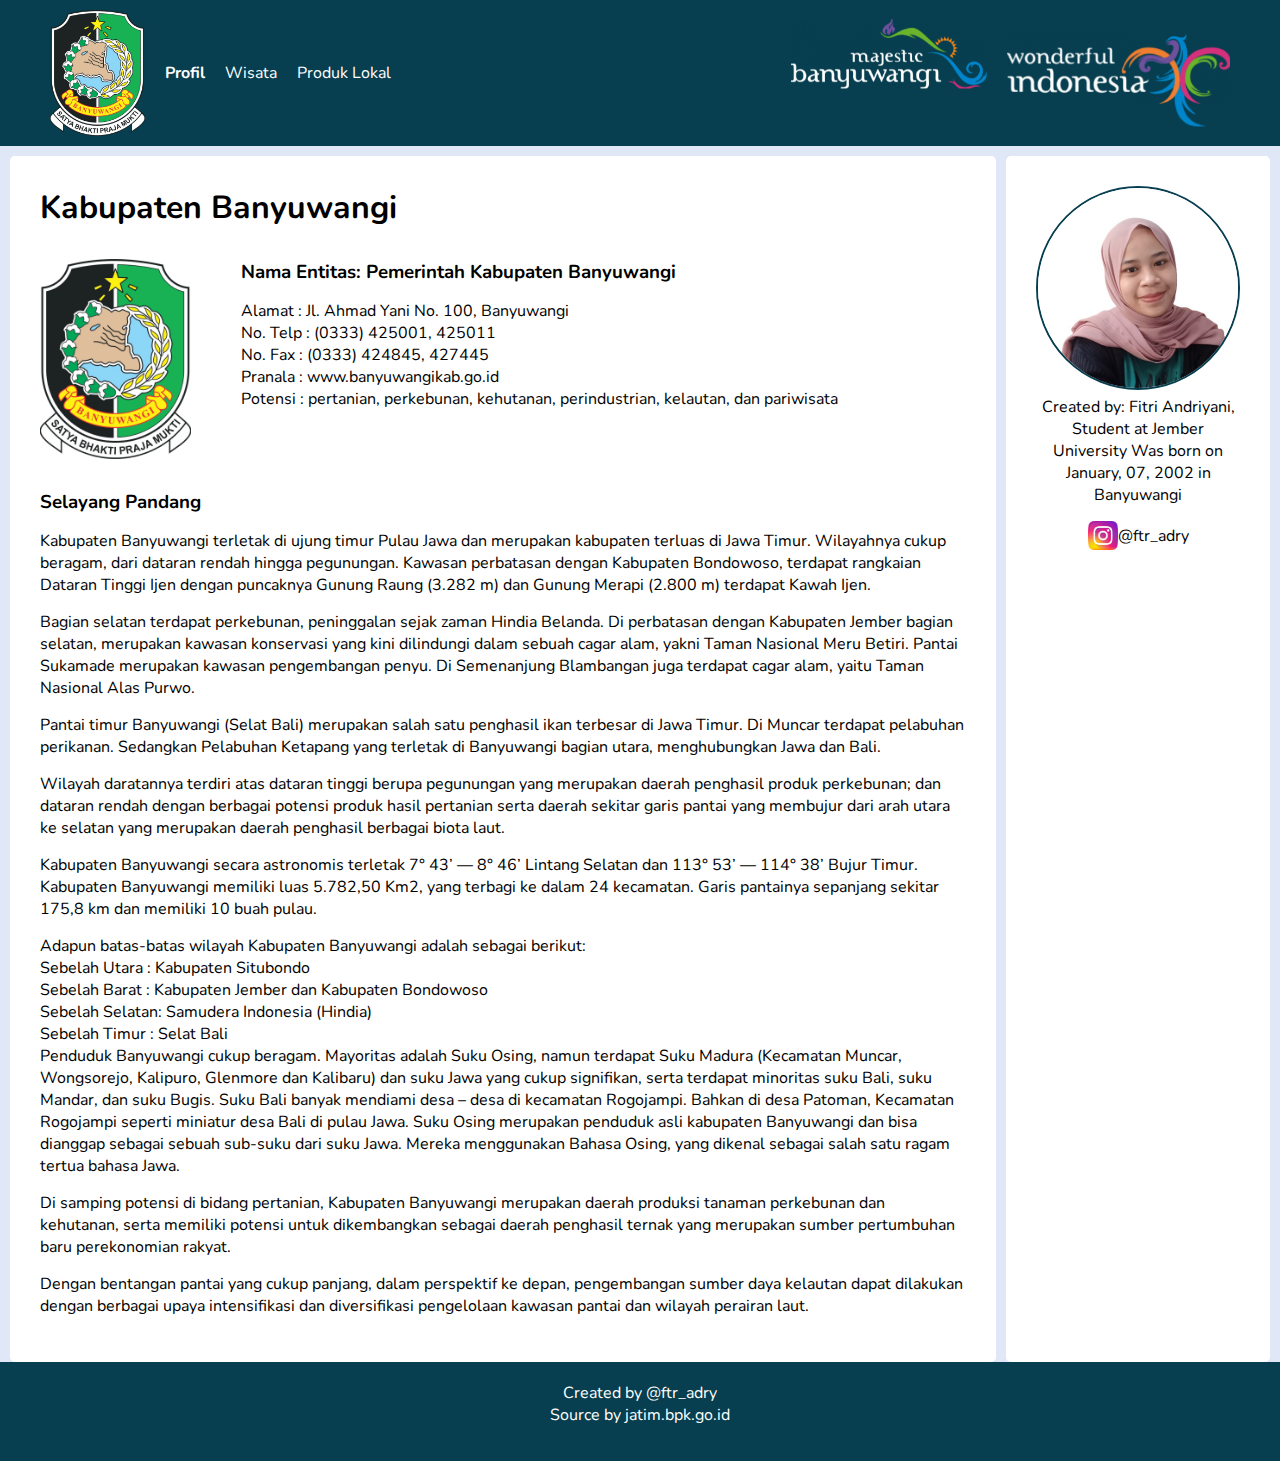
<file: index.html>
<!DOCTYPE html>
<html lang="en">
<head>
    <meta charset="UTF-8">
    <meta http-equiv="X-UA-Compatible" content="IE=edge">
    <meta name="viewport" content="width=device-width, initial-scale=1.0">
    <link rel="stylesheet" href="style/style.css">
    <link rel="preconnect" href="https://fonts.googleapis.com">
    <link rel="preconnect" href="https://fonts.gstatic.com" crossorigin>
    <link href="https://fonts.googleapis.com/css2?family=Galada&family=Nunito&display=swap" rel="stylesheet">
    <title>Banyuwangi</title>
</head>
<body>

    <header>
        <div class="bwi navbar">
            <img src="assets/bwi-logo.png" alt="Logo Banyuwangi">
            <nav>
                <a href=""><b>Profil</b></a>
                <a href="wisata.html">Wisata</a>
                <a href="produk.html">Produk Lokal</a>
            </nav>
        </div>
        <div class="wonderful-logo">
            <img src="assets/majestic-bwi.png" id="majestic-bwi" alt="majestic-bwi image" class="bwi">
            <img src="assets/wonderful-indo.png" id="wonderful-indo" alt="wonderful-indo image" class="indo">
        </div>
    </header>

    <main class="profil">
        <div id="content">
            <h1>Kabupaten Banyuwangi</h1>
            <article id="profil">
                <img src="assets/bwi-logo.png" alt="Logo Banyuwangi">
                <ol>
                    <h3>Nama Entitas: Pemerintah Kabupaten Banyuwangi </h3>
                    <li>Alamat      : Jl. Ahmad Yani No. 100, Banyuwangi</li>
                    <li>No. Telp    : (0333) 425001, 425011</li>
                    <li>No. Fax     : (0333) 424845, 427445</li>
                    <li>Pranala     : www.banyuwangikab.go.id</li>
                    <li>Potensi     : pertanian, perkebunan, kehutanan, perindustrian, kelautan, dan pariwisata</li>
                </ol>
            </article>
            <article>
                <h3>Selayang Pandang </h3>
                <p>
                    Kabupaten Banyuwangi terletak di ujung timur Pulau Jawa dan merupakan kabupaten terluas di Jawa Timur. Wilayahnya cukup beragam, dari dataran rendah hingga pegunungan. Kawasan perbatasan dengan Kabupaten Bondowoso, terdapat rangkaian Dataran Tinggi Ijen dengan puncaknya Gunung Raung (3.282 m) dan Gunung Merapi (2.800 m) terdapat Kawah Ijen.
                </p>
                <p>
                    Bagian selatan terdapat perkebunan, peninggalan sejak zaman Hindia Belanda. Di perbatasan dengan Kabupaten Jember bagian selatan, merupakan kawasan konservasi yang kini dilindungi dalam sebuah cagar alam, yakni Taman Nasional Meru Betiri. Pantai Sukamade merupakan kawasan pengembangan penyu. Di Semenanjung Blambangan juga terdapat cagar alam, yaitu Taman Nasional Alas Purwo.
                </p>
                <p>
                    Pantai timur Banyuwangi (Selat Bali) merupakan salah satu penghasil ikan terbesar di Jawa Timur. Di Muncar terdapat pelabuhan perikanan. Sedangkan Pelabuhan Ketapang yang terletak di Banyuwangi bagian utara, menghubungkan Jawa dan Bali.
                </p>
                <p>
                    Wilayah daratannya terdiri atas dataran tinggi berupa pegunungan yang merupakan daerah penghasil produk perkebunan; dan dataran rendah dengan berbagai potensi produk hasil pertanian serta daerah sekitar garis pantai yang membujur dari arah utara ke selatan yang merupakan daerah penghasil berbagai biota laut.
                </p>
                <p>
                    Kabupaten Banyuwangi secara astronomis terletak 7° 43’ — 8° 46’ Lintang Selatan dan 113° 53’ — 114° 38’ Bujur Timur. Kabupaten Banyuwangi memiliki luas 5.782,50 Km2, yang terbagi ke dalam 24 kecamatan. Garis pantainya sepanjang sekitar 175,8 km dan memiliki 10 buah pulau.
                </p>
                <ol>
                    <li>Adapun batas-batas wilayah Kabupaten Banyuwangi adalah sebagai berikut:</li>
                    <li>Sebelah Utara  :	Kabupaten Situbondo</li>
                    <li>Sebelah Barat  :	Kabupaten Jember dan Kabupaten Bondowoso</li>
                    <li>Sebelah Selatan:	Samudera Indonesia (Hindia)</li>
                    <li>Sebelah Timur  :	Selat Bali</li>
                </ol>
                <p>
                    Penduduk Banyuwangi cukup beragam. Mayoritas adalah Suku Osing, namun terdapat Suku Madura (Kecamatan Muncar, Wongsorejo, Kalipuro, Glenmore dan Kalibaru) dan suku Jawa yang cukup signifikan, serta terdapat minoritas suku Bali, suku Mandar, dan suku Bugis. Suku Bali banyak mendiami desa – desa di kecamatan Rogojampi. Bahkan di desa Patoman, Kecamatan Rogojampi seperti miniatur desa Bali di pulau Jawa. Suku Osing merupakan penduduk asli kabupaten Banyuwangi dan bisa dianggap sebagai sebuah sub-suku dari suku Jawa. Mereka menggunakan Bahasa Osing, yang dikenal sebagai salah satu ragam tertua bahasa Jawa.
                </p>
                <p>
                    Di samping potensi di bidang pertanian, Kabupaten Banyuwangi merupakan daerah produksi tanaman perkebunan dan kehutanan, serta memiliki potensi untuk dikembangkan sebagai daerah penghasil ternak yang merupakan sumber pertumbuhan baru perekonomian rakyat.
                </p>
                <p>
                    Dengan bentangan pantai yang cukup panjang, dalam perspektif ke depan, pengembangan sumber daya kelautan dapat dilakukan dengan berbagai upaya intensifikasi dan diversifikasi pengelolaan kawasan pantai dan wilayah perairan laut.
                </p>
            </article>
        </div>

        <aside>
            <img src="assets/fitri.png" alt="profile-image">
            <p>
                Created by:
                Fitri Andriyani, Student at Jember University
                Was born on January, 07, 2002 in Banyuwangi
            </p>
            <div class="instagram">
                <img src="assets/insta-icon.png" alt="instagram-icon">
                <span>@ftr_adry</span>
            </div>
        </aside>
    </main>
    
    <footer>
        <p>
            Created by @ftr_adry <br>
            Source by <a href="https://jatim.bpk.go.id/kabupaten-banyuwangi" >jatim.bpk.go.id</a>  
        </p>
    </footer>
</body>
</html>
</file>
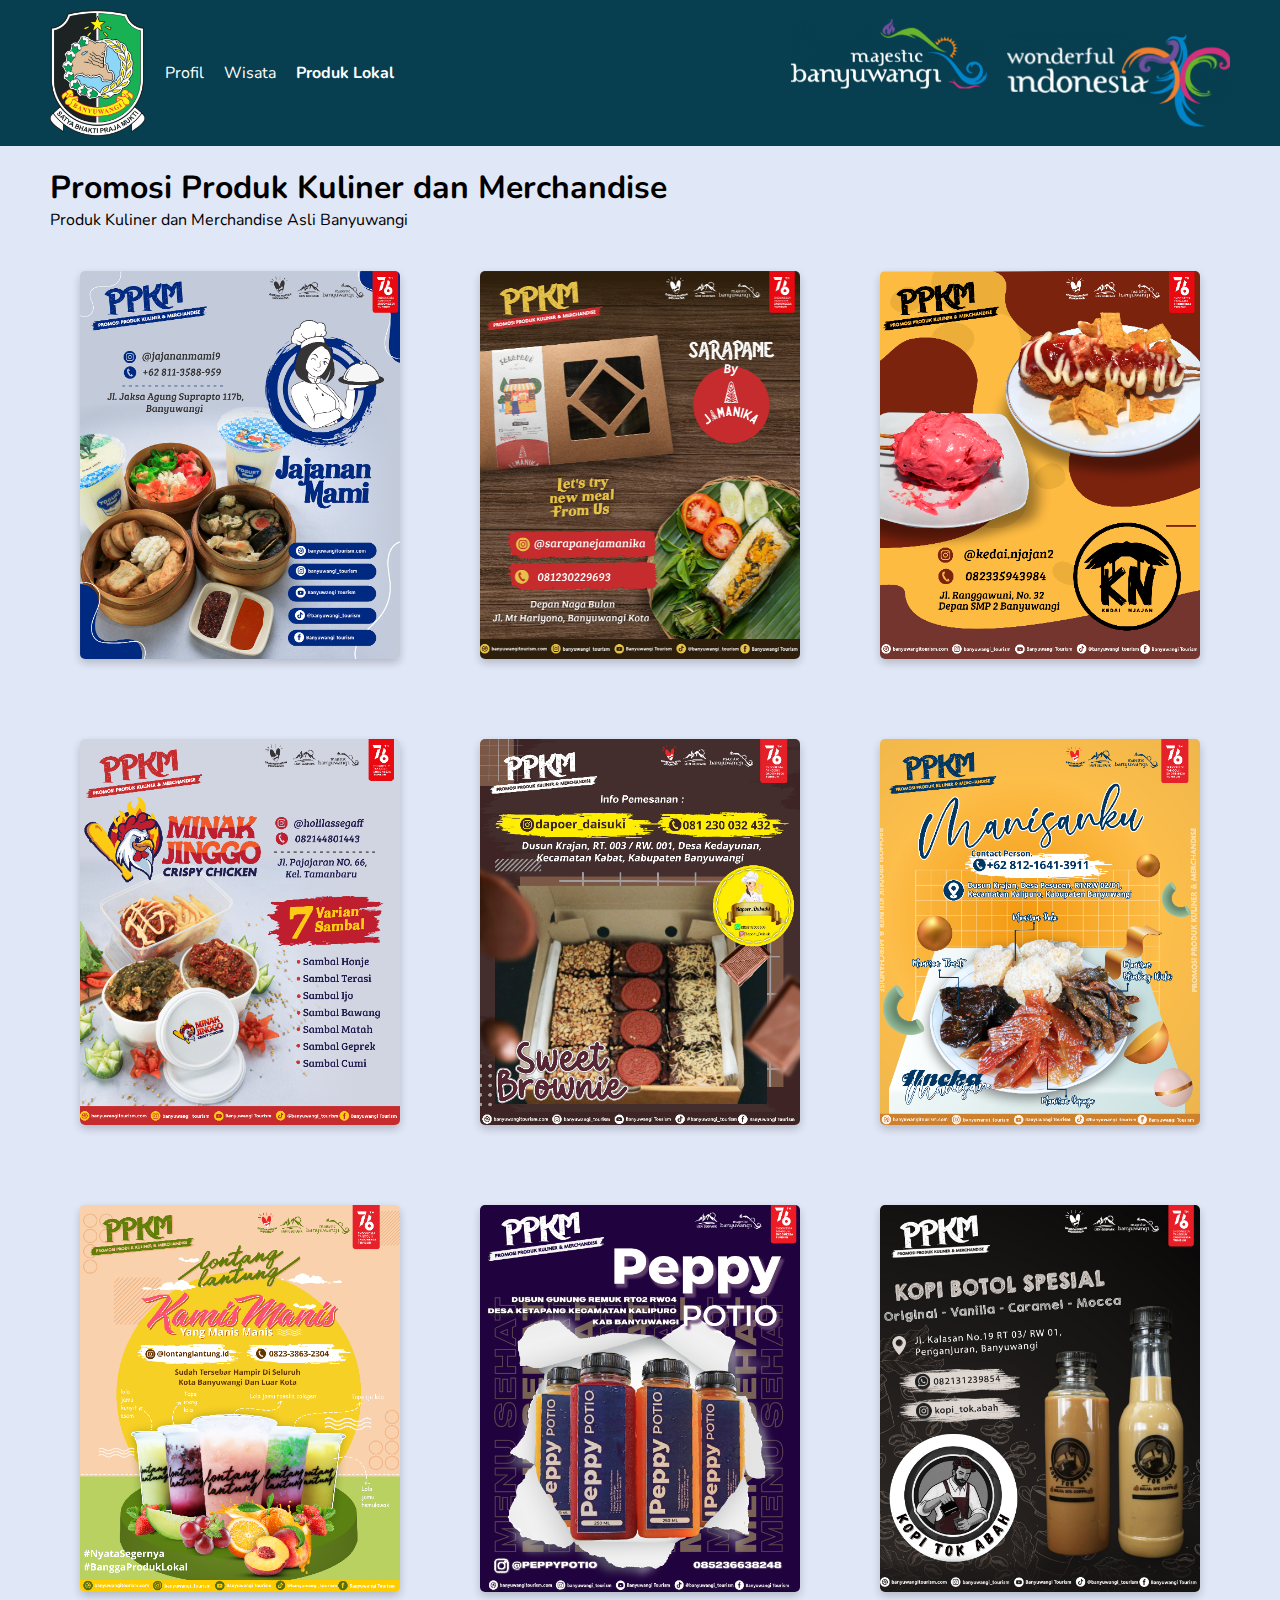
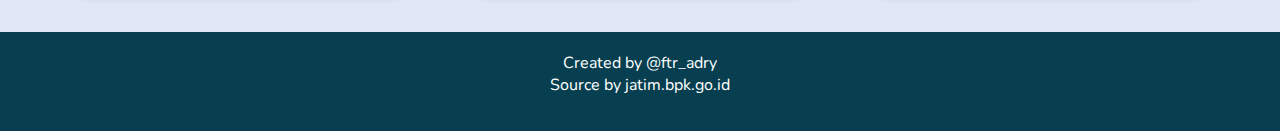
<file: produk.html>
<!DOCTYPE html>
<html lang="en">
<head>
    <meta charset="UTF-8">
    <meta http-equiv="X-UA-Compatible" content="IE=edge">
    <meta name="viewport" content="width=device-width, initial-scale=1.0">
    <link rel="stylesheet" href="style/style.css">
    <link rel="preconnect" href="https://fonts.googleapis.com">
    <link rel="preconnect" href="https://fonts.gstatic.com" crossorigin>
    <link href="https://fonts.googleapis.com/css2?family=Galada&family=Nunito&display=swap" rel="stylesheet">
    <title>Banyuwangi</title>
</head>
<body>

    <header>
        <div class="bwi navbar">
            <img src="assets/bwi-logo.png" alt="Logo Banyuwangi">
            <nav>
                <a href="index.html">Profil</a>
                <a href="wisata.html">Wisata</a>
                <a href="produk.html"><b>Produk Lokal</b></a>
            </nav>
        </div>
        <div class="wonderful-logo">
            <img src="assets/majestic-bwi.png" id="majestic-bwi" alt="majestic-bwi image" class="bwi">
            <img src="assets/wonderful-indo.png" id="wonderful-indo" alt="wonderful-indo image" class="indo">
        </div>
    </header>

    <main class="produk">
        <h1>Promosi Produk Kuliner dan Merchandise</h1>
        <span>Produk Kuliner dan Merchandise Asli Banyuwangi</span>        
        <div id="content-produk">
            <div class="card-container">
                <img src="assets/image 12.png" alt="">
                <img src="assets/image 13.png" alt="">
                <img src="assets/image 14.png" alt="">
            </div>
            <div class="card-container">
                <img src="assets/image 15.png" alt="">
                <img src="assets/image 16.png" alt="">
                <img src="assets/image 17.png" alt="">
            </div>
            <div class="card-container">
                <img src="assets/image 18.png" alt="">
                <img src="assets/image 19.png" alt="">
                <img src="assets/image 20.png" alt="">
            </div>
        </div>        
    </main>
    
    <footer>
        <p>
            Created by @ftr_adry <br>
            Source by <a href="https://jatim.bpk.go.id/kabupaten-banyuwangi/">jatim.bpk.go.id</a>  
        </p>
    </footer>
</body>
</html>
</file>
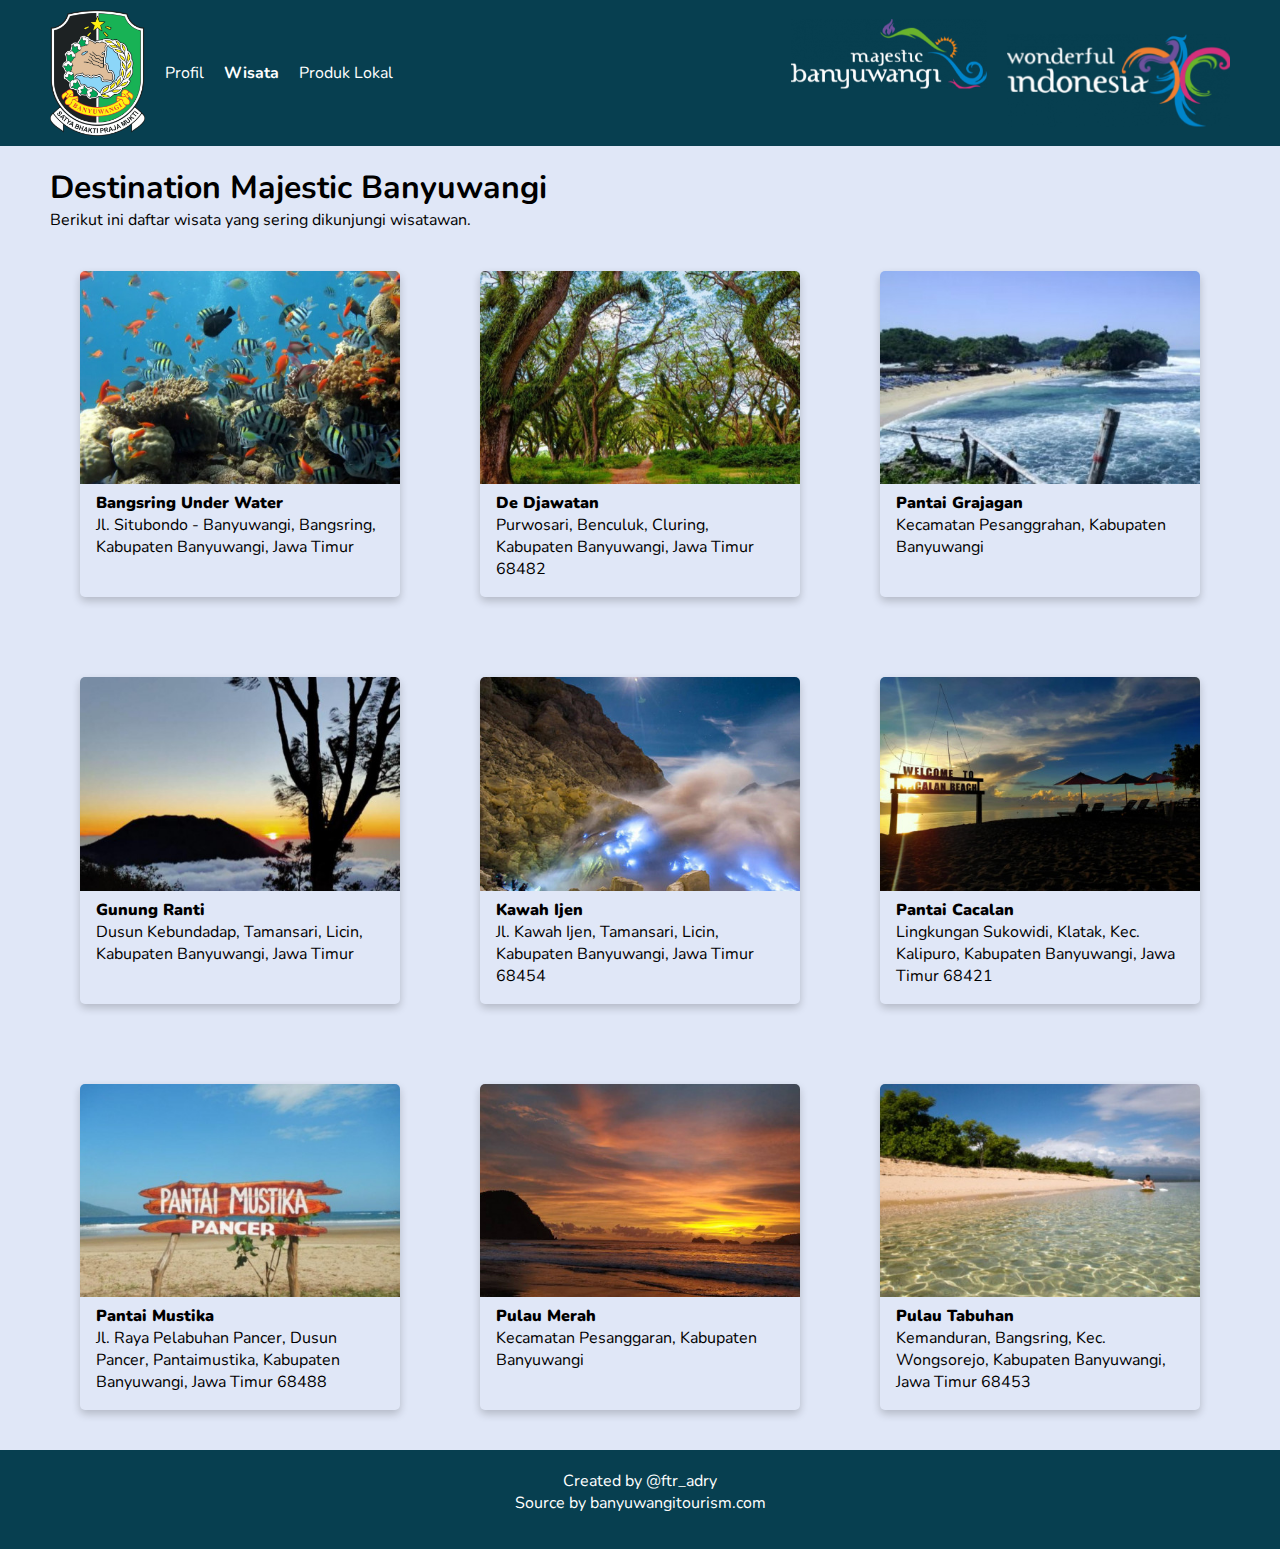
<file: wisata.html>
<!DOCTYPE html>
<html lang="en">
<head>
    <meta charset="UTF-8">
    <meta http-equiv="X-UA-Compatible" content="IE=edge">
    <meta name="viewport" content="width=device-width, initial-scale=1.0">
    <link rel="stylesheet" href="style/style.css">
    <link rel="preconnect" href="https://fonts.googleapis.com">
    <link rel="preconnect" href="https://fonts.gstatic.com" crossorigin>
    <link href="https://fonts.googleapis.com/css2?family=Galada&family=Nunito&display=swap" rel="stylesheet">
    <title>Banyuwangi</title>
</head>
<body>

    <header>
        <div class="bwi navbar">
            <img src="assets/bwi-logo.png" alt="Logo Banyuwangi">
            <nav>
                <a href="index.html">Profil</a>
                <a href="wisata.html"><b>Wisata</b></a>
                <a href="produk.html">Produk Lokal</a>
            </nav>
        </div>
        <div class="wonderful-logo">
            <img src="assets/majestic-bwi.png" id="majestic-bwi" alt="majestic-bwi image" class="bwi">
            <img src="assets/wonderful-indo.png" id="wonderful-indo" alt="wonderful-indo image" class="indo">
        </div>
    </header>

    <main class="pariwisata">
        <h1>Destination Majestic Banyuwangi</h1>
        <span>Berikut ini daftar wisata yang sering dikunjungi wisatawan.</span>
        <div id="content-pariwisata">
            <div class="card-container">
                <div class="card">
                    <img src="assets/bangsring.png" alt="Avatar" style="width:100%">
                    <div class="container">
                      <h4><b>Bangsring Under Water</b></h4>
                      <p>Jl. Situbondo - Banyuwangi, Bangsring, Kabupaten Banyuwangi, Jawa Timur</p>
                    </div>
                </div>

                <div class="card">
                    <img src="assets/djawatan.png" alt="Avatar" style="width:100%">
                    <div class="container">
                      <h4><b>De Djawatan</b></h4>
                      <p>Purwosari, Benculuk, Cluring, Kabupaten Banyuwangi, Jawa Timur 68482</p>
                    </div>
                </div>

                <div class="card">
                    <img src="assets/grajagan.png" alt="Avatar" style="width:100%">
                    <div class="container">
                      <h4><b>Pantai Grajagan</b></h4>
                      <p>Kecamatan Pesanggrahan, Kabupaten Banyuwangi</p>
                    </div>
                </div>
            </div>
            <div class="card-container">
                <div class="card">
                    <img src="assets/gunung-ranti.png" alt="Avatar" style="width:100%">
                    <div class="container">
                      <h4><b>Gunung Ranti</b></h4>
                      <p>Dusun Kebundadap, Tamansari, Licin, Kabupaten Banyuwangi, Jawa Timur</p>
                    </div>
                </div>

                <div class="card">
                    <img src="assets/kawah-ijen.png" alt="Avatar" style="width:100%">
                    <div class="container">
                      <h4><b>Kawah Ijen</b></h4>
                      <p>Jl. Kawah Ijen, Tamansari, Licin, Kabupaten Banyuwangi, Jawa Timur 68454</p>
                    </div>
                </div>

                <div class="card">
                    <img src="assets/pantai-cacalan.png" alt="Avatar" style="width:100%">
                    <div class="container">
                      <h4><b>Pantai Cacalan</b></h4>
                      <p>Lingkungan Sukowidi, Klatak, Kec. Kalipuro, Kabupaten Banyuwangi, Jawa Timur 68421</p>
                    </div>
                </div>
            </div>
            <div class="card-container">
                <div class="card">
                    <img src="assets/pantai-mustika.png" alt="Avatar" style="width:100%">
                    <div class="container">
                      <h4><b>Pantai Mustika</b></h4>
                      <p>Jl. Raya Pelabuhan Pancer, Dusun Pancer, Pantaimustika, Kabupaten Banyuwangi, Jawa Timur 68488</p>
                    </div>
                </div>

                <div class="card">
                    <img src="assets/pulau-merah.png" alt="Avatar" style="width:100%">
                    <div class="container">
                      <h4><b>Pulau Merah</b></h4>
                      <p>Kecamatan Pesanggaran, Kabupaten Banyuwangi</p>
                    </div>
                </div>

                <div class="card">
                    <img src="assets/pulau-tabuhan.png" alt="Avatar" style="width:100%">
                    <div class="container">
                      <h4><b>Pulau Tabuhan</b></h4>
                      <p>Kemanduran, Bangsring, Kec. Wongsorejo, Kabupaten Banyuwangi, Jawa Timur 68453</p>
                    </div>
                </div>
            </div>
        </div>
    </main>
    
    <footer>
        <p>
            Created by @ftr_adry <br>
            Source by <a href="https://banyuwangitourism.com/destination" target="_blank">banyuwangitourism.com</a> 
        </p>
    </footer>
</body>
</html>
</file>
<file: style/style.css>
* {
    padding: 0;
    margin: 0;
    font-family: 'Nunito', sans-serif;
}

header {
    padding: 10px 50px 10px 50px;
    align-items: center;
}

header, header .bwi.navbar, header .wonderful-logo {
    display: flex;
    justify-content: space-between;
    background-color: rgba(7, 63, 80, 1);
}

.bwi.navbar nav {
    display: flex;
    align-items: center;
}

header .bwi.navbar img {
    width: 95px;
}

header .wonderful-logo img {
    height: 70px;
}

header .wonderful-logo #wonderful-indo {
    padding-top: 15px;
    margin-left: 20px;
    height: 93px;
}

nav a {
    color: white;
    text-decoration: none;
    padding-left: 20px;
}

nav a:hover, footer a:hover {
    font-weight: 900;
}

body .profil {
    display: flex;
    padding: 10px 10px 0 10px;
    background-color: rgba(224, 231, 247, 1);
}

#content {
    background-color: white;
    padding: 30px;
    border-radius: 5px;    
}

#profil {
    display: flex;
    padding: 30px 0 30px 0;
}

#profil img {
    height: 200px;
    margin-right: 50px;
}

li {
    list-style: none;
}

aside {
    margin-left: 10px;
    border-radius: 5px;
    width: 80%;
    padding: 30px;
    background-color: white;
    text-align: center;
}

aside > img {
    border: 2px solid rgba(7, 63, 80, 1);
    border-radius: 100%;
    height: 200px;
}

.instagram img {
    width: 30px;
}

.instagram {
    display: inline-flex;
    align-items: center;
}

footer {
    background-color: rgba(7, 63, 80, 1);
    padding: 20px;
    text-align: center;
    color: white;
}

h3, p {
    padding-bottom: 15px;
}

/* wisata.html */

body .pariwisata, body .produk {
    background-color: rgba(224, 231, 247, 1)
}

.pariwisata h1, .pariwisata span, .produk h1, .produk span {
    padding: 20px 0 0 50px;
}

.card-container {
    margin-top: 40px;
    display: flex;
    justify-content: space-evenly;
}

.card, #content-produk .card-container img {
    width: 25%;
    margin-bottom: 40px;
    box-shadow: 0 4px 8px 0 rgba(0,0,0,0.2);
    transition: 0.3s;
    border-radius: 5px;
}

.card:hover, #content-produk .card-container img:hover {
    box-shadow: 0 4px 16px 0 rgb(0, 0, 0);
}
  
.container {
    padding: 2px 16px;
}

.card>img {
    border-radius: 5px 5px 0 0;
}

footer a {
    color: white;
    text-decoration: none;    
}

@media screen and (max-width: 1000px) {
    body {
        font: 18px/24px 'Nunito', sans-serif;
    }

    h1 {
        font-size: 28px;
    }

    body .profil {
        display: flex;
        padding: 5px 5px 0 5px;
        background-color: rgba(224, 231, 247, 1);
    }

    header .wonderful-logo img {
        height: 50px;
    }
    
    header .wonderful-logo #wonderful-indo {
        height: 50px;
    }

    header .bwi.navbar img {
        width: 75px;
    }

    #profil img {
        height: 115px;
        margin-right: 25px;
    }

    .card, #content-produk .card-container img {
        background-color: white;
        width: 28%;
        margin: 0 0 10px 0;
    }

    aside {
        padding: 10px;
        margin-left: 3px;
    }

    aside > img {
        height: 115px;
    }

    .instagram img {
        width: 15px;
    }    

    aside p {
        width: 200px;
        text-align: center;
        padding-bottom: 0;
    }
}

@media screen and (max-width: 600px) {
    body {
        font: 12px/24px 'Nunito', sans-serif;
    }

    body main #profil, body .profil {
        display: inline-block;
    }

    h1 {
        font-size: 14px;
    }

    h3 {
        font-size: 12px;
    }

    h3, p {
        padding-bottom: 5px;
    }

    body .profil {
        padding: 2px 2px 0 2px;
    }

    header {
        padding: 5px;
        align-items: center;
    }

    header .wonderful-logo img {
        height: 25px;
    }
    
    header .wonderful-logo #wonderful-indo {
        height: 28px;
        padding-top: 5px;
        margin-left: 0;
    }

    header .bwi.navbar img {
        width: 30px;
    }

    nav a {
        padding-left: 5px;
        font-size: 12px;
    }

    #content {
        padding: 10px;
        border-radius: 5px;    
    }

    #profil {
        padding: 5px 0 5px 0;
        text-align: center;
    }

    #profil ol {
        text-align: left;
    }

    #profil img {
        height: 50px;
        margin-right: 15px;
    }

    aside {
        padding: 10px;
        margin: 2px 0px 50px 0px;
        display: flex;
        align-items: flex-start;
        width: max-content;
        justify-content: space-between;
    }

    aside > img {
        height: 50px;
    }

    .instagram img {
        width: 15px;
    }    

    aside p {
        display: inline-block;
        padding: 0 10px 0 10px;
        width: 200px;
        text-align: left;
    }

    footer {
        padding: 5px;
        line-height: 2.5ch;

    }

    /* wisata.html & produk.html */
    .pariwisata h1, .pariwisata span, .produk h1, .produk span {
        padding: 5px 0 0 10px;
        line-height: 2ch;
    }

    #content-pariwisata, #content-produk {
        padding: 10px;
        margin-bottom: 50px;
    }

    .card-container {
        margin-top: 5px;
        display: flex;
        justify-content: space-between;
    }

    .card, #content-produk .card-container img {
        width: 32%;
        margin-bottom: 5px;
        background-color: white;
    }

    .container {
        padding: 2px 5px;
        font-size: 10px;
        line-height: 2.5ch;
    }

    .card>img {
        border-radius: 5px 5px 0 0;
    }

    footer {
        position: fixed;
        left: 0;
        right: 0;
        bottom: 0;
    }

    body .produk, body .pariwisata, body .profil {
        background-color: white;
    }
}
</file>
